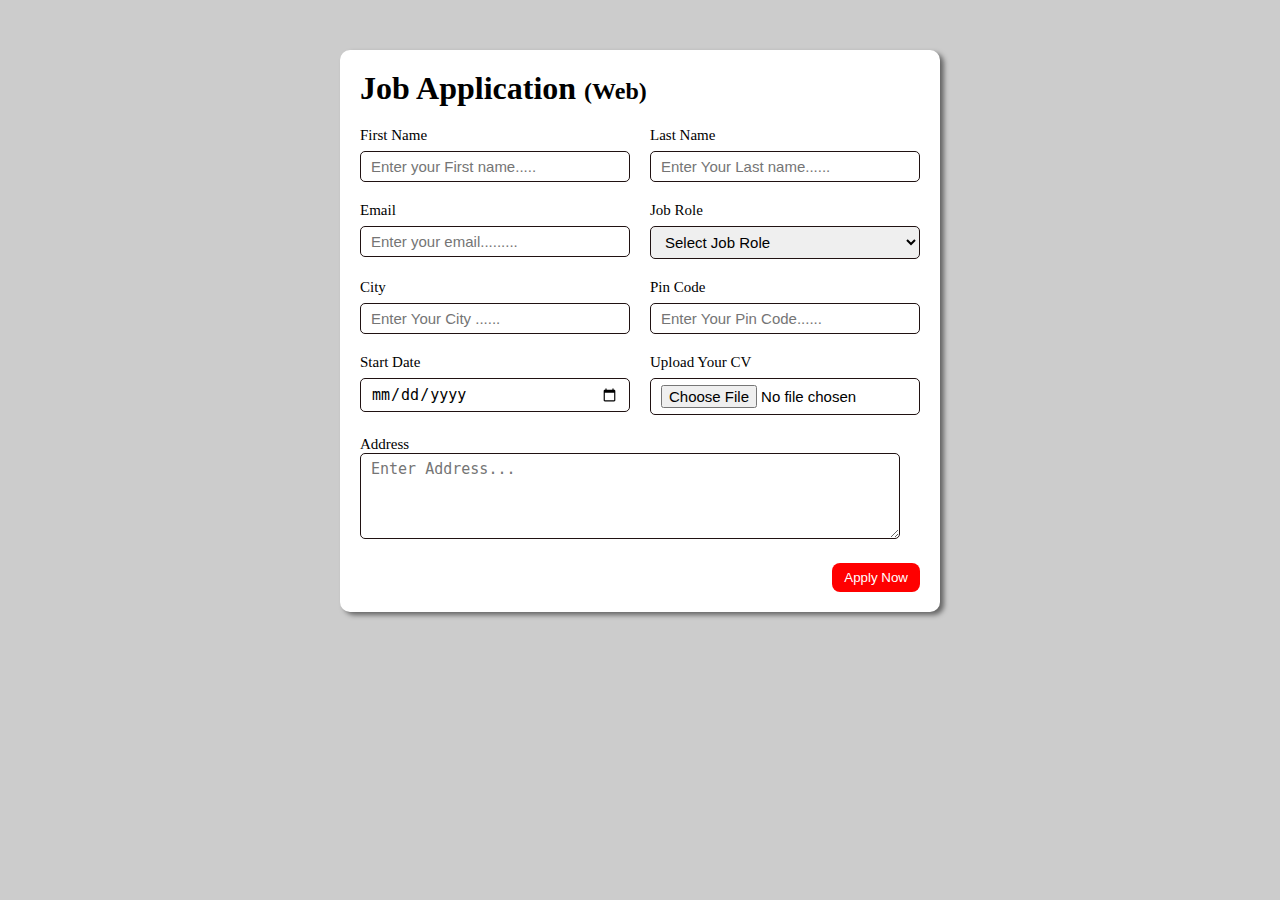
<file: Application Form/index.html>
<!DOCTYPE html>
<html lang="en">
<head>
    <meta charset="UTF-8">
    <meta http-equiv="X-UA-Compatible" content="IE=edge">
    <meta name="viewport" content="width=device-width, initial-scale=1.0">
    <title>Job Application Form</title>
    <link rel="stylesheet" href="Style.css">
</head>
<body>

    <div class="container">
      <div class="apply-box">

       <h1>Job Application
       <span class="title-small">(Web)</span>
       </h1>

       <form action="">
        <div class="form-container">

          <div class="form-control">
             <label for="First-Name">First Name</label>
             <input id="First-Name" name="First-Name" placeholder="Enter your First name.....">
          </div>

          <div class="form-control">
            <label for="Last-Name">Last Name</label>
            <input type="text" id="Last-Name" placeholder="Enter Your Last name......">
          </div>

          <div class="form-control">
            <label for="">Email</label>
            <input type="email" id="email" placeholder="Enter your email.........">
          </div>

          <div class="form-control">
             <label for="job-role"> Job Role</label>
             <select id="job-role" name="job-role">
                <option value="">Select Job Role</option>
                <option value="Fronted Developer">Fronted Developer</option>
                <option value="Backend Developer">Backend Developer</option>
                <option value="Full Stack Developer">Full Stack Developer</option>
                <option value="UI-UX Designer">UI-UX Designer</option>
             </select>
          </div>

          

          <div class="form-control">
            <label for="City">City</label>
            <input type="text" id="City" placeholder="Enter Your City ......">
          </div>


          <div class="form-control">
            <label for="Pin Code">Pin Code</label>
            <input type="number" id="Pin Code" placeholder="Enter Your Pin Code......">
          </div>

          <div class="form-control">
            <label for="Start Date ">Start Date</label>
            <input type="date" id="Start Date">
          </div>

          <div class="form-control">
            <label for="Upload Your CV">Upload Your CV</label>
            <input type="file" id="Upload Your CV" placeholder="Upload Your CV......">
          </div>
          <div class="textarea-control">
            <label for="Address">Address</label>
            <textarea name="Address" id="Address" cols="50" rows="4" placeholder="Enter Address..."></textarea>
          </div>
          </div>
        

        <div class="button-container">
            <button type="submit">Apply Now</button>
        </div>
       </form>
      </div>
    </div>
</body>
</html>
</file>
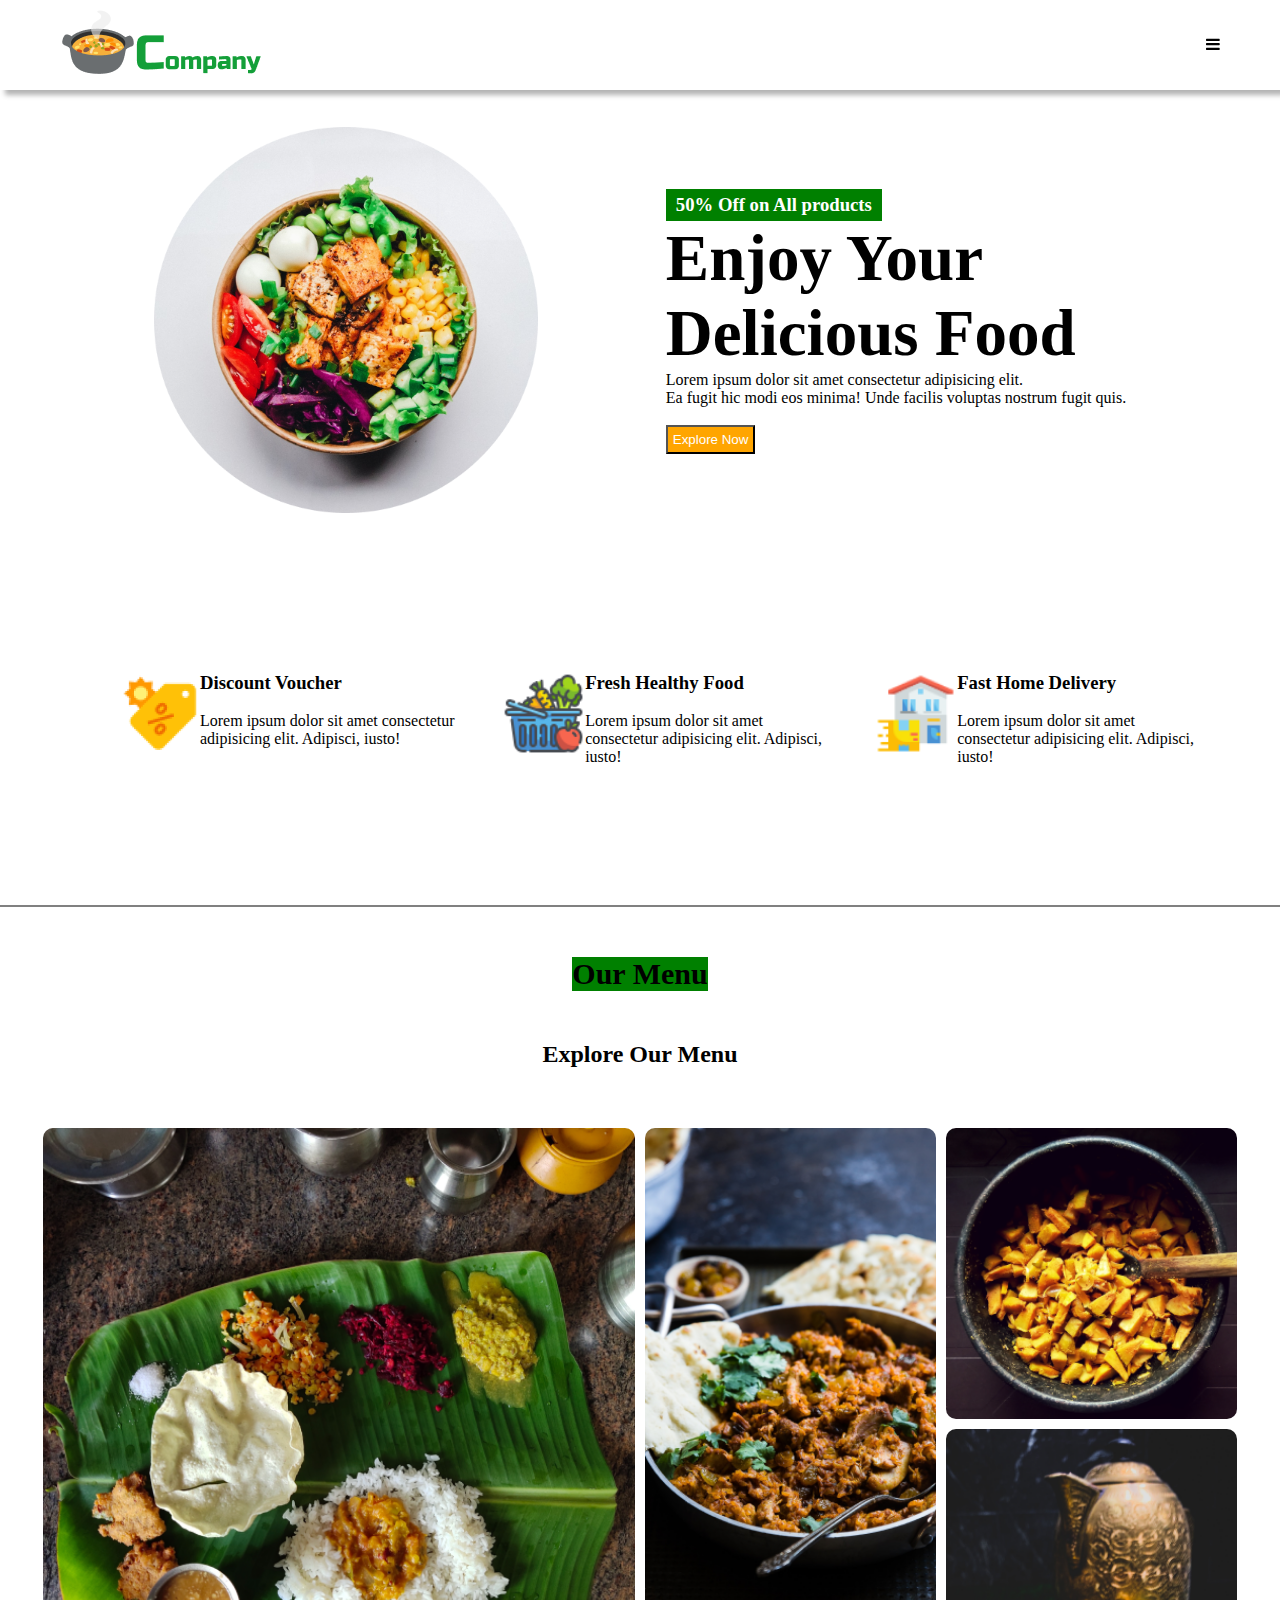
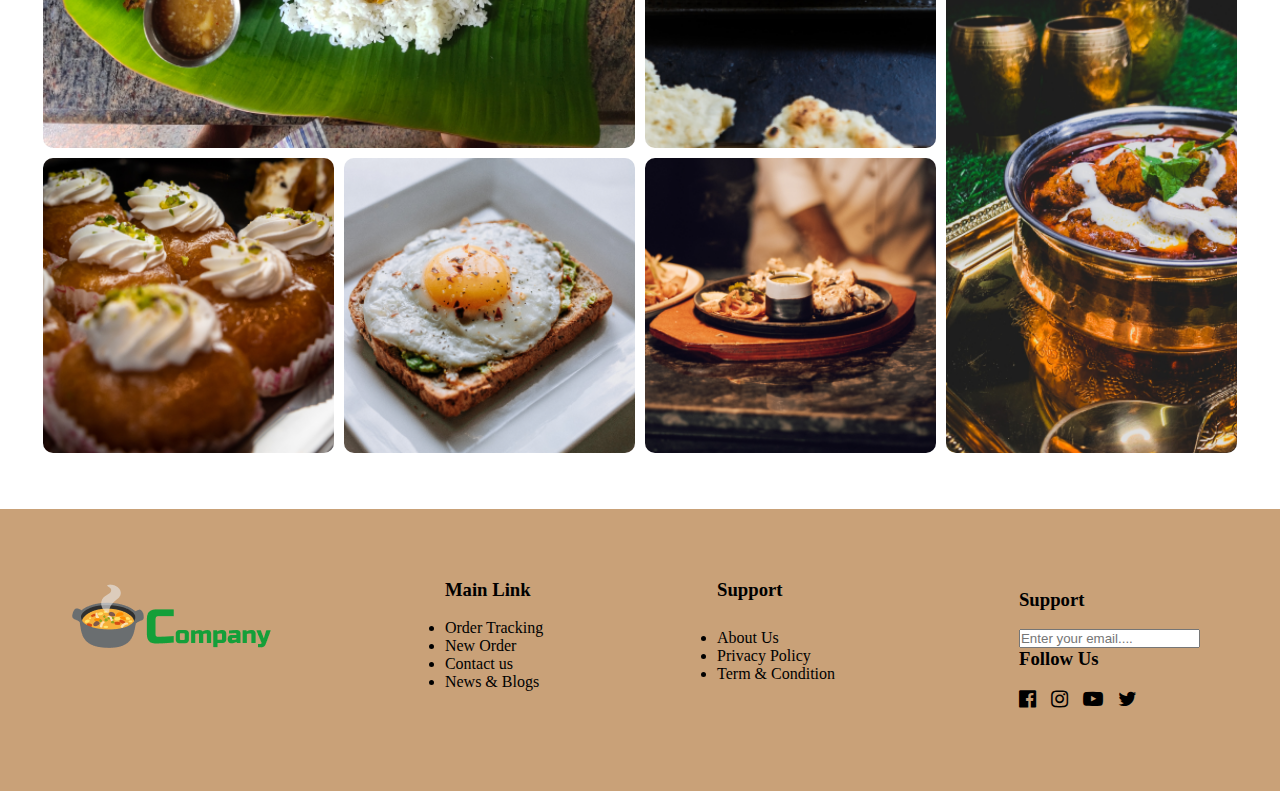
<file: Resturant Website/index.html>
<!DOCTYPE html>
<html lang="en">
  <head>
    <meta charset="UTF-8" />
    <meta http-equiv="X-UA-Compatible" content="IE=edge" />
    <meta name="viewport" content="width=device-width, initial-scale=1.0" />
    <title>Resturant Website</title>
    <link rel="stylesheet" href="Style.css" />
    <link
      rel="stylesheet"
      href="https://cdnjs.cloudflare.com/ajax/libs/font-awesome/6.4.0/css/all.min.css"
    />
    <link
      rel="stylesheet"
      href="https://cdnjs.cloudflare.com/ajax/libs/font-awesome/4.7.0/css/font-awesome.min.css"
    />
  </head>
  <body>
    <nav>
      <div class="navigation-container">
        <div class="logo-section">
          <img src="logo.png" alt="logo" />
        </div>

        <div class="bar-icon">
          <i class="fa fa-bars"></i>
        </div>
      </div>
    </nav>
    <!--Hero section-->
    <div class="hero-section">
      <div class="hero-img">
        <img src="hero_image.png" alt="hero" />
      </div>

      <div class="hero-content">
        <h3 class="tag">50% Off on All products</h3>
        <h2>
          Enjoy Your <br />
          Delicious Food
        </h2>
        <p>
          Lorem ipsum dolor sit amet consectetur adipisicing elit. <br />
          Ea fugit hic modi eos minima! Unde facilis voluptas nostrum fugit
          quis.
        </p>
        <br />

        <button class="explore-now">Explore Now</button>
      </div>
    </div>

    <section class="features">
      <div class="feature">
        <img src="discount.png" alt="discount" />
        <div class="feature-content">
          <h3>Discount Voucher</h3>
          <br />
          Lorem ipsum dolor sit amet consectetur adipisicing elit. Adipisci,
          iusto!
        </div>
      </div>

      <div class="feature">
        <img src="fresh.png" alt="delivery" />
        <div class="feature-content">
          <h3>Fresh Healthy Food</h3>
          <br />
          Lorem ipsum dolor sit amet consectetur adipisicing elit. Adipisci,
          iusto!
        </div>
      </div>

      <div class="feature">
        <img src="delivery.png" alt="fresh" />
        <div class="feature-content">
          <h3>Fast Home Delivery</h3>
          <br />
          Lorem ipsum dolor sit amet consectetur adipisicing elit. Adipisci,
          iusto!
        </div>
      </div>
    </section>

    <div class="divider"></div>
    <div class="menu">
      <h1 class="tag2">Our Menu</h1>
      <h2>Explore Our Menu</h2>

      <div class="grid">
        <div class="item-1">
          <img class="grid-image" src="grid_image1.png" alt="photo1" />
        </div>

        <div class="item-2">
          <img class="grid-image" src="grid_image2.png" alt="photo2" />
        </div>

        <div class="item-3">
          <img class="grid-image" src="grid_image3.png" alt="photo3" />
        </div>

        <div class="item-4">
          <img class="grid-image" src="grid_image4.png" alt="photo4" />
        </div>

        <div class="item-5">
          <img class="grid-image" src="grid_image5.png" alt="photo5" />
        </div>

        <div class="item-6">
          <img class="grid-image" src="grid_image6.png" alt="photo6" />
        </div>

        <div class="item-7">
          <img class="grid-image" src="grid_image7.png" alt="photo7" />
        </div>
      </div>
    </div>

    <footer>
      <div class="footer_container">
        <div class="footer-logo">
          <img src="logo.png" alt="logo" />
        </div>

        <div class="Link-lists">
          <h3>Main Link</h3>
          <br />

          <ul>
            <li>Order Tracking</li>
            <li>New Order</li>
            <li>Contact us</li>
            <li>News & Blogs</li>
          </ul>
        </div>

        <div class="link-lists">
          <h3>Support</h3>
          <br />

          <ul>
            <li>About Us</li>
            <li>Privacy Policy</li>
            <li>Term & Condition</li>
          </ul>
        </div>

        <div class="news-letter">
          <h3>Support</h3>
          <br />
          <input type="email" placeholder="Enter your email...." />

          <h3>Follow Us</h3>
          <br />

          <div class="icon-container">
            <div class="icon">
              <i class="fa fa-facebook-official" style="font-size: 20px"></i>
            </div>

            <div class="icon">
              <i class="fa fa-instagram" aria-hidden="true"></i>
            </div>

            <div class="icon">
              <i class="fa fa-youtube-play" aria-hidden="true"></i>
            </div>

            <div class="icon">
              <i class="fa fa-twitter" aria-hidden="true"></i>
            </div>
          </div>
        </div>
      </div>
    </footer>
  </body>
</html>
</file>
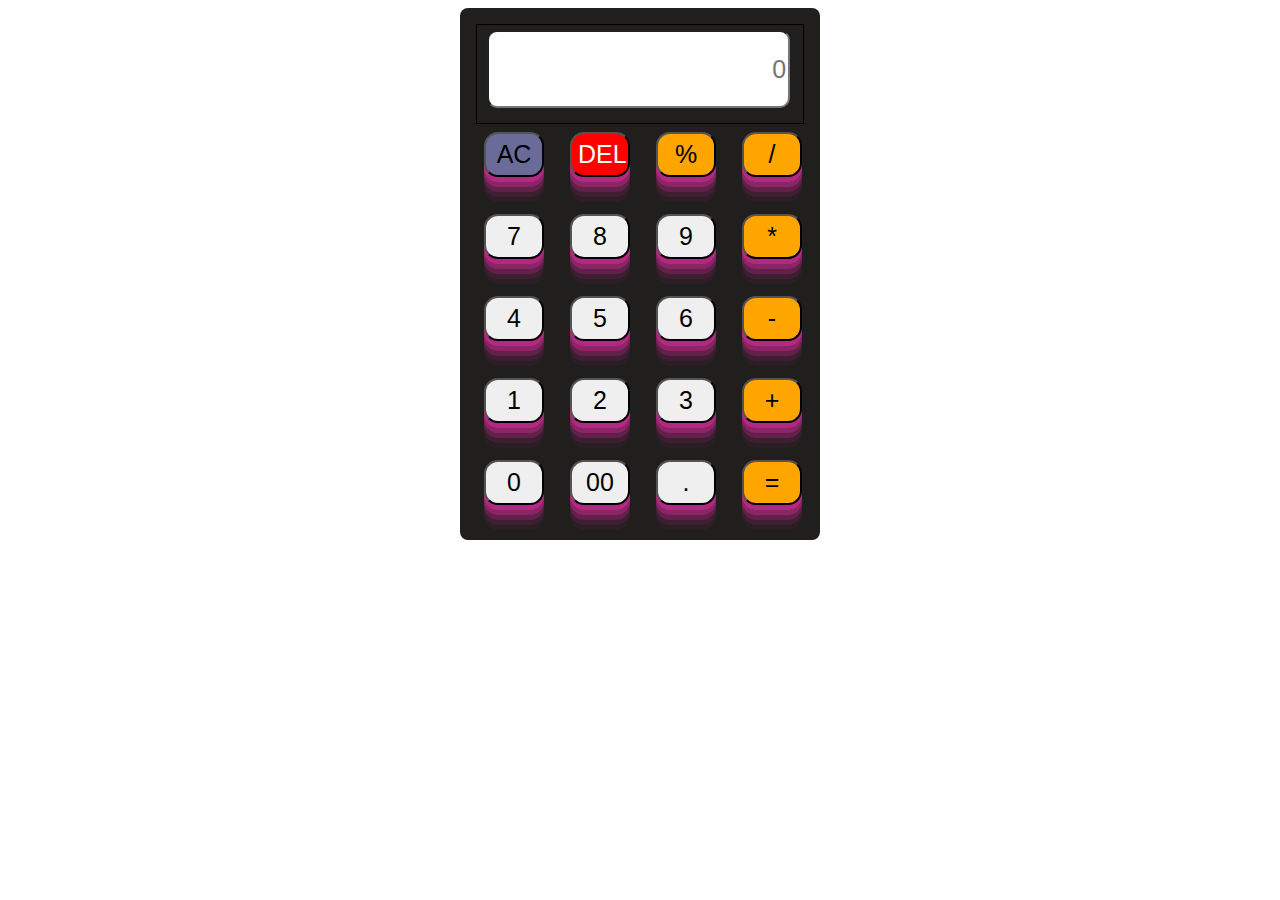
<file: Calculator/calculator.html>
<!DOCTYPE html>
<html lang="en">
  <head>
    <meta charset="UTF-8" />
    <meta http-equiv="X-UA-Compatible" content="IE=edge" />
    <meta name="viewport" content="width=device-width, initial-scale=1.0" />
    <title>Calculator</title>
    <link rel="stylesheet" href="calculator.css" />
  </head>
  <body>
    <div class="x">
      <div class="y">
        <div class="z"><input type="text" id="demo" placeholder="0" /></div>
        <div class="v">
          <div>
            <input type="button" value="AC" id="AC" onclick="demo.value=''" />
          </div>
          <div>
            <input
              type="button"
              value="DEL"
              id="DEL"
              onclick="demo.value=demo.value.toString().slice(0,-1)"
            />
          </div>
          <div>
            <input type="button" value="%" id="OP" onclick="A4()" />
          </div>
          <div>
            <input type="button" value="/" id="OP" onclick="A3()" />
          </div>
          <div><input type="button" value="7" onclick="demo.value+='7'" /></div>
          <div><input type="button" value="8" onclick="demo.value+='8'" /></div>
          <div><input type="button" value="9" onclick="demo.value+='9'" /></div>
          <div>
            <input type="button" value="*" id="OP" onclick="A2()" />
          </div>
          <div><input type="button" value="4" onclick="demo.value+='4'" /></div>
          <div><input type="button" value="5" onclick="demo.value+='5'" /></div>
          <div><input type="button" value="6" onclick="demo.value+='6'" /></div>
          <div>
            <input type="button" value="-" id="OP" onclick="A1()" />
          </div>
          <div><input type="button" value="1" onclick="demo.value+='1'" /></div>
          <div><input type="button" value="2" onclick="demo.value+='2'" /></div>
          <div><input type="button" value="3" onclick="demo.value+='3'" /></div>
          <div>
            <input type="button" value="+" id="OP" onclick="A0()" />
          </div>
          <div><input type="button" value="0" onclick="demo.value+='0'" /></div>
          <div>
            <input type="button" value="00" onclick="demo.value+='00'" />
          </div>
          <div><input type="button" value="." onclick="demo.value+='.'" /></div>

          <div>
            <input type="button" value="=" id="OP" onclick="myfunction()" />
          </div>
        </div>
      </div>
    </div>
    <script src="script.js"></script>
  </body>
</html>
</file>
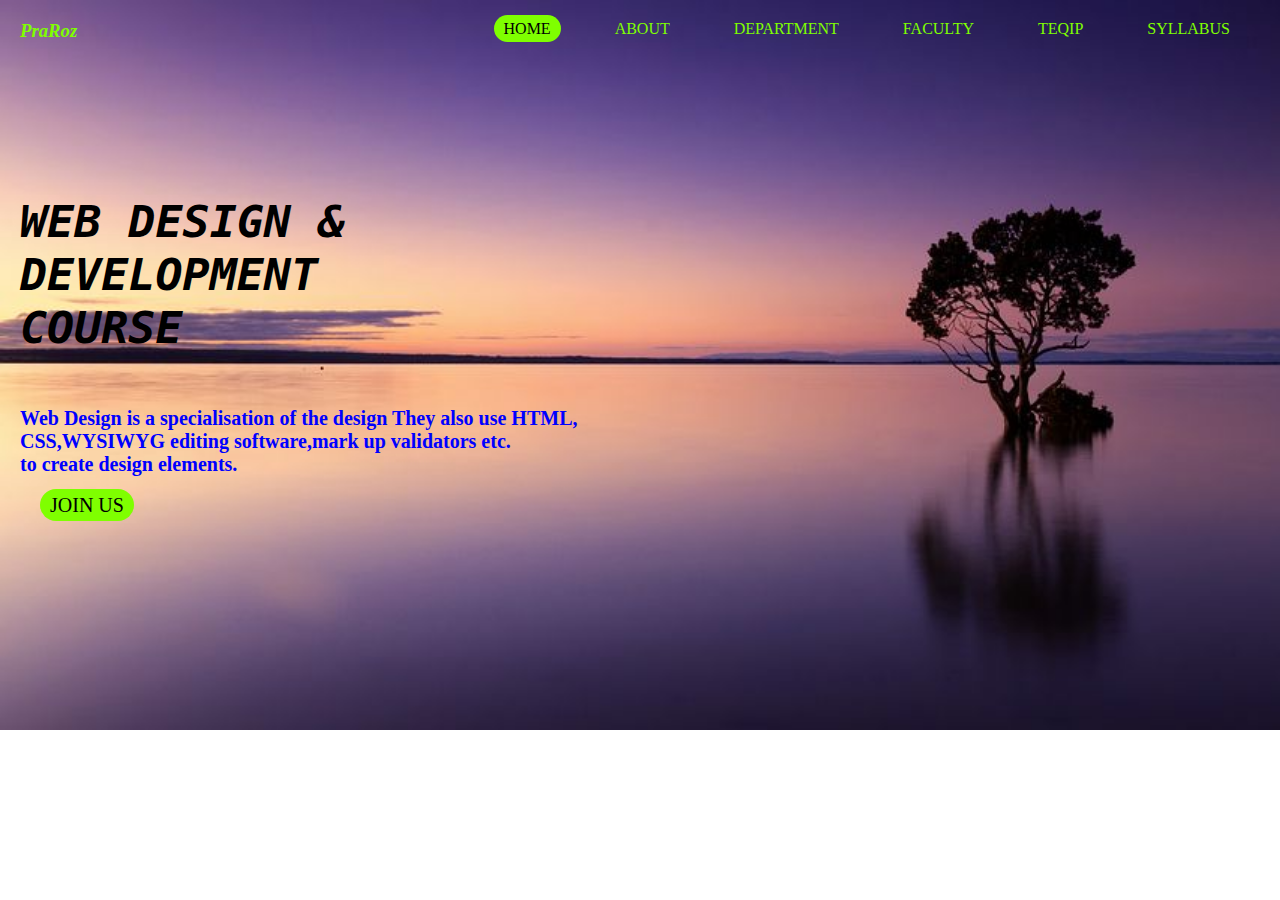
<file: Department Webpage/page2.html>
<!DOCTYPE html>
<html>
  <head>
    <link rel="stylesheet" href="page2.css" />
  </head>
  <body>
    <div class="x">
      <div>
        <h3><i>PraRoz</i></h3>
      </div>
      <div>
        <ul>
          <li><a class="y" href="#">HOME</a></li>
          <li><a href="#">ABOUT</a></li>
          <li><a href="#">DEPARTMENT</a></li>
          <li><a href="#">FACULTY</a></li>
          <li><a href="#">TEQIP</a></li>
          <li><a href="#">SYLLABUS</a></li>
        </ul>
      </div>
    </div>
    <pre><i><b>
WEB DESIGN &
DEVELOPMENT
COURSE
 </b> </i>  </pre>
    <p>
      <b
        >Web Design is a specialisation of the design They also use HTML,<br />CSS,WYSIWYG
        editing software,mark up validators etc.<br />
        to create design elements.</b
      >
    </p>
    <br />
    <ul class="z">
      <li><a class="w" href="#">JOIN US</a></li>
    </ul>
  </body>
</html>
</file>
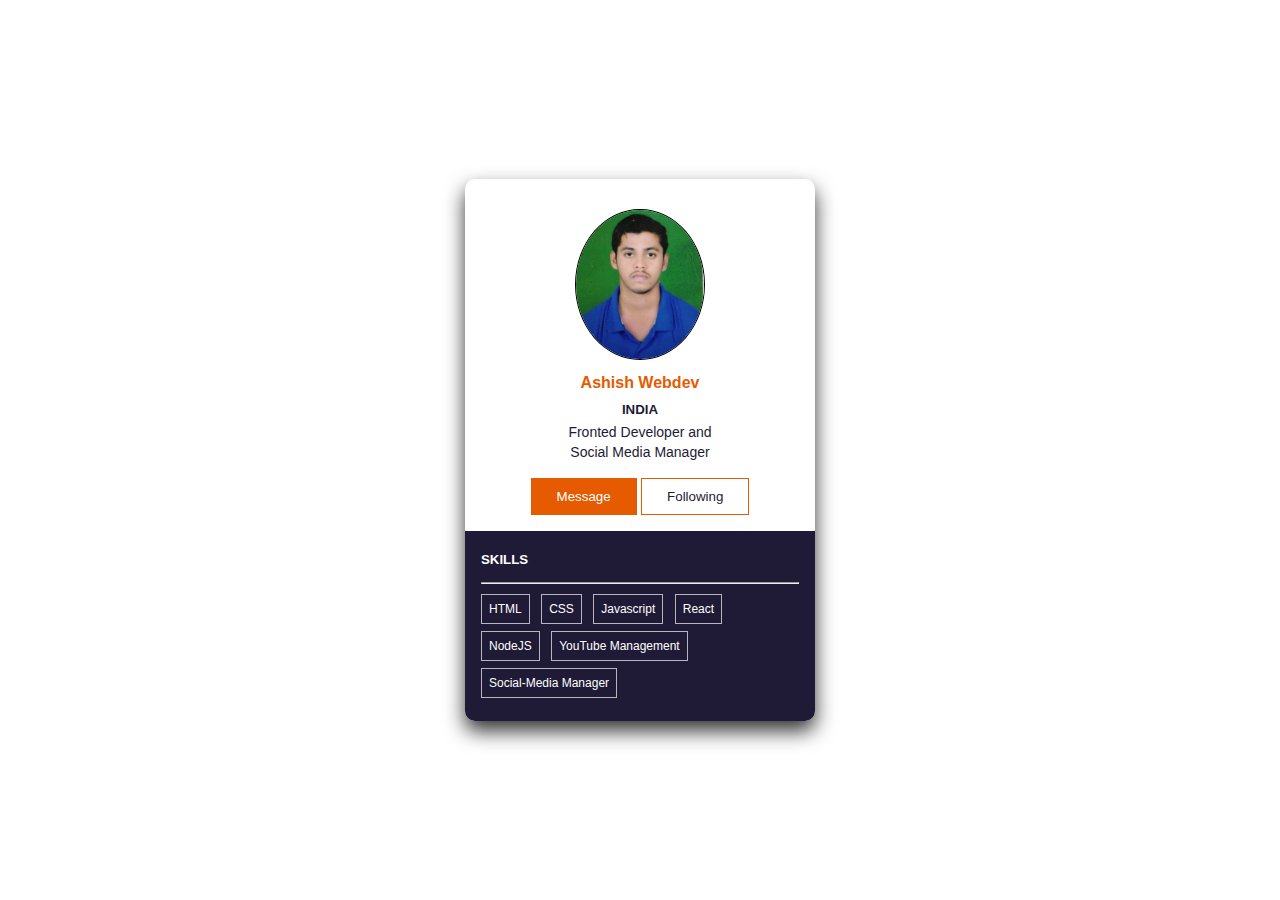
<file: profile-card/project3.html>
<!DOCTYPE html>
<html lang="en">
<head>
    <meta charset="UTF-8">
    <meta http-equiv="X-UA-Compatible" content="IE=edge">
    <meta name="viewport" content="width=device-width, initial-scale=1.0">
    <title>Profile Card</title>
    <link rel="stylesheet" href="project3.css">
</head>
<body>
    <div class="container">
      <img class="round" src="ASHISH.JPG.jpg">
      <h4>Ashish Webdev</h4>
      <h5>India</h5>
      <p>Fronted Developer and <br> Social Media Manager</p>
      <div class="button">
        <button class="main-btn">
         Message
        </button>
        <button class="main-btn secondary">
         Following
        </button>
      </div>
      <div class="skills">
     <h5>Skills</h5>
     <hr>
     <ul>
        <li>HTML</li>
        <li>CSS</li>
        <li>Javascript</li>
        <li>React</li>
        <li>NodeJS</li>
        <li>YouTube Management</li>
        <li>Social-Media Manager</li>
     </ul>
      </div>
    </div>
</body>
</html>
</file>
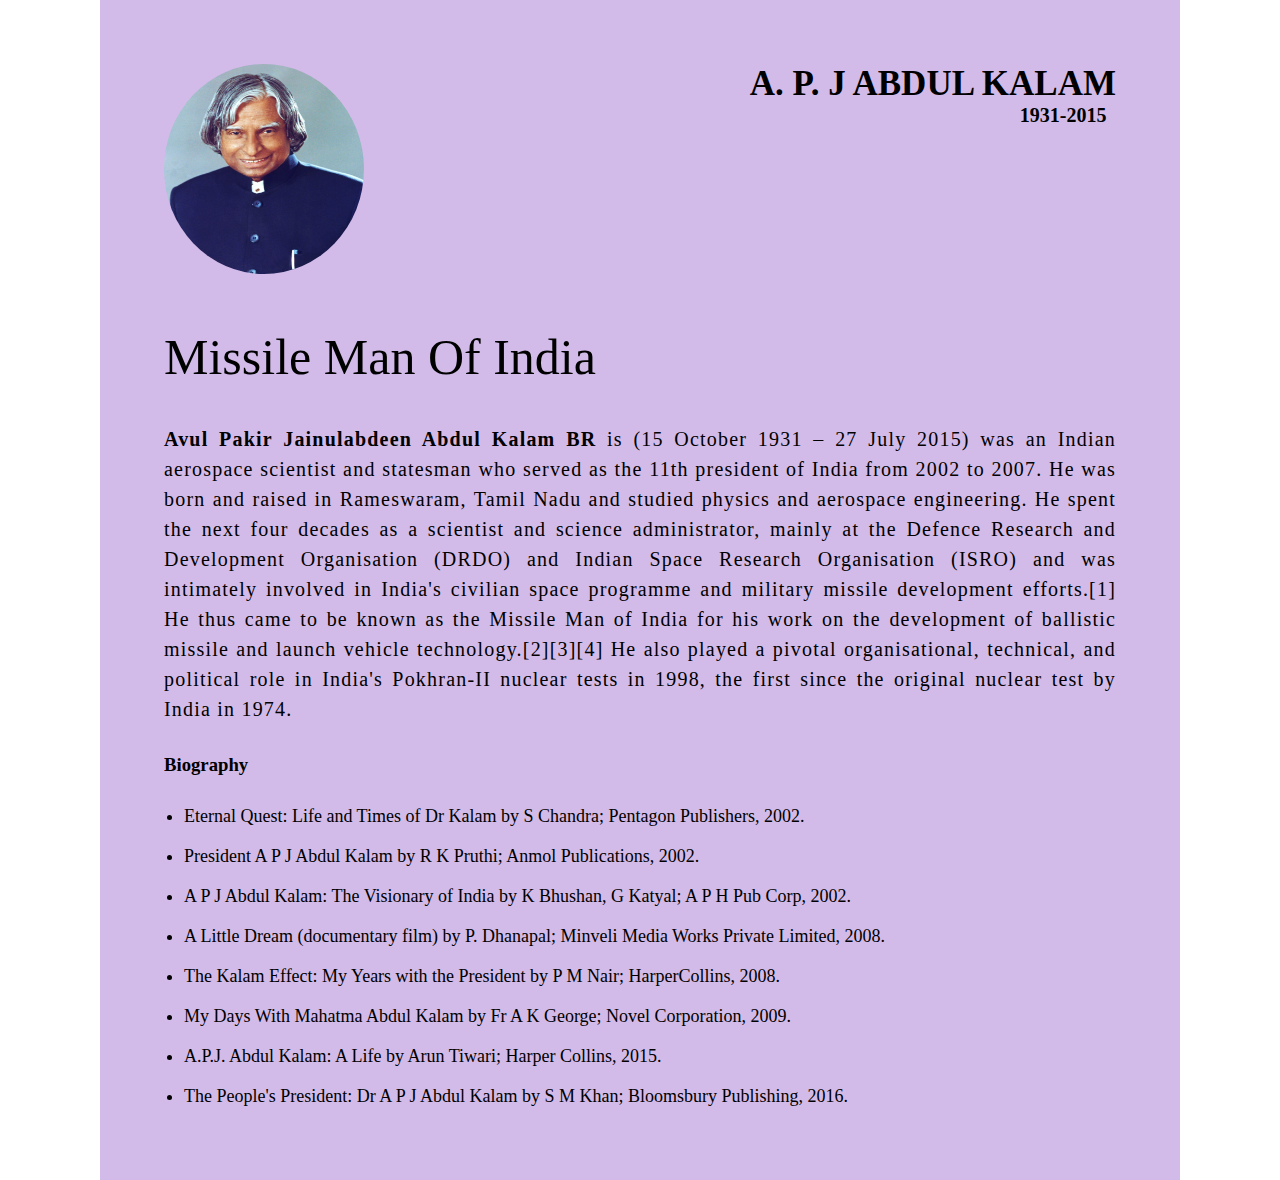
<file: Tribute Website/index2.html>
<!DOCTYPE html>
<html lang="en">
<head>
    <meta charset="UTF-8">
    <meta http-equiv="X-UA-Compatible" content="IE=edge">
    <meta name="viewport" content="width=device-width, initial-scale=1.0">
    <title>The Tribute Website | A.P.J Abdul Kalam</title>
    <link rel="stylesheet" href="index2.css">
</head>
<body>
<div class="container">
   <div class="content">

    <section class="section-top">
     
        <div class="img-container">
         <img src="Apj.jpg" alt="Tribute">
        </div>

        <div class="heading">
            <h1>A. P. J ABDUL KALAM</h1>
            <h4>1931-2015</h4>
        </div>
    </section>
    
    <section class="about-section">
        <h2>Missile Man Of India</h2><br>
           <p> <b> Avul Pakir Jainulabdeen Abdul Kalam BR</b> is (15 October 1931 –
            27 July 2015) was an Indian aerospace scientist and statesman who
            served as the 11th president of India from 2002 to 2007. He was born
            and raised in Rameswaram, Tamil Nadu and studied physics and
            aerospace engineering. He spent the next four decades as a scientist
            and science administrator, mainly at the Defence Research and
            Development Organisation (DRDO) and Indian Space Research
            Organisation (ISRO) and was intimately involved in India's civilian
            space programme and military missile development efforts.[1] He thus
            came to be known as the Missile Man of India for his work on the
            development of ballistic missile and launch vehicle
            technology.[2][3][4] He also played a pivotal organisational,
            technical, and political role in India's Pokhran-II nuclear tests in
            1998, the first since the original nuclear test by India in 1974.
        </p>

    </section>

    <section class="biography-section">
        <h3> <b>Biography </b></h3>
        <ul>
            <li>Eternal Quest: Life and Times of Dr Kalam by S Chandra; Pentagon Publishers, 2002.</li>
            <li>President A P J Abdul Kalam by R K Pruthi; Anmol Publications, 2002.</li>
            <li>A P J Abdul Kalam: The Visionary of India by K Bhushan, G Katyal; A P H Pub Corp, 2002.</li>
            <li>A Little Dream (documentary film) by P. Dhanapal; Minveli Media Works Private Limited, 2008.</li>
            <li>The Kalam Effect: My Years with the President by P M Nair; HarperCollins, 2008.</li>
            <li>My Days With Mahatma Abdul Kalam by Fr A K George; Novel Corporation, 2009.</li>
            <li>A.P.J. Abdul Kalam: A Life by Arun Tiwari; Harper Collins, 2015.</li>
            <li>The People's President: Dr A P J Abdul Kalam by S M Khan; Bloomsbury Publishing, 2016.</li>
        </ul>
    
    </section>

   </div>

</div>
</body>
</html>
</file>
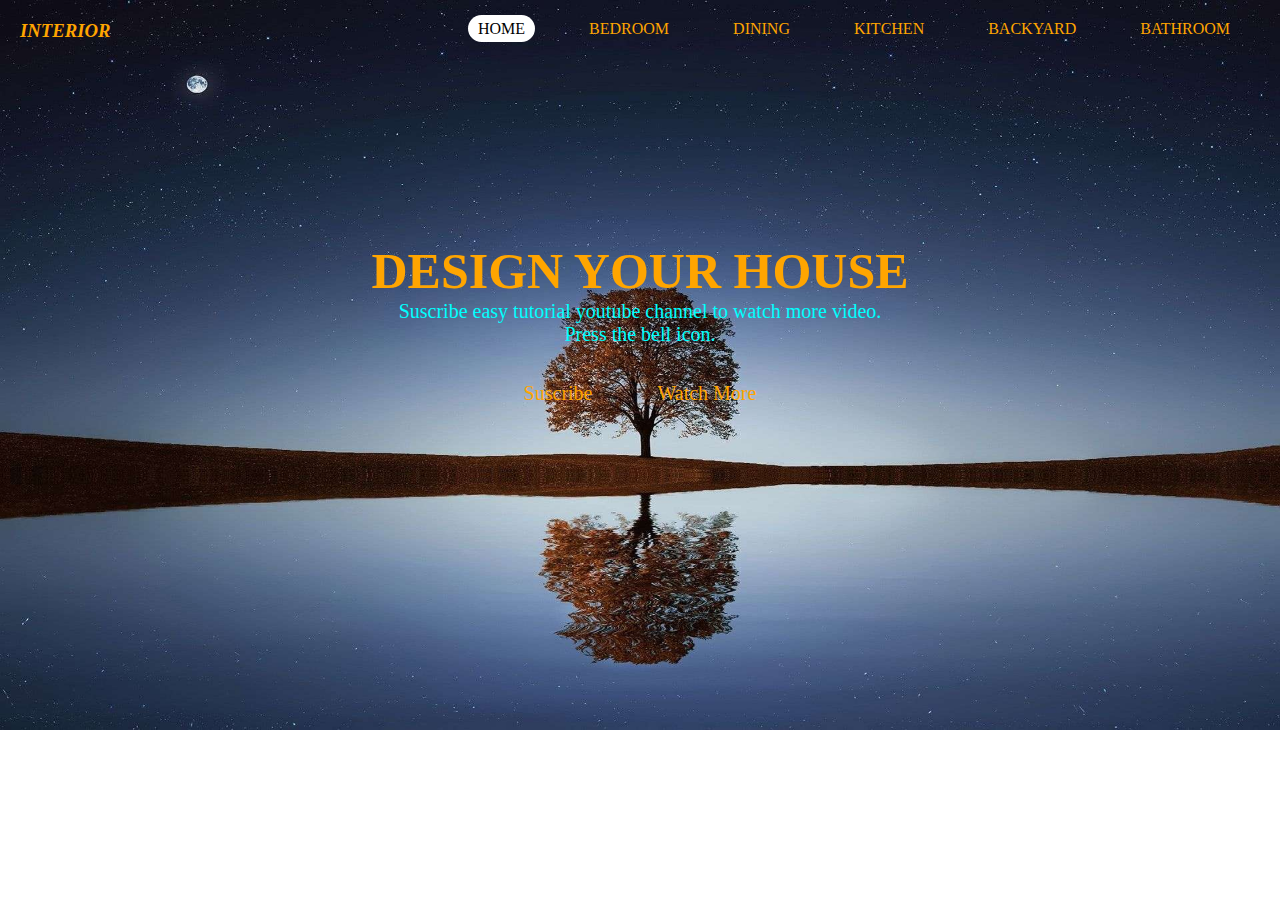
<file: Web Page(Design only)/page.html>
<html>
  <head>
    <link rel="stylesheet" href="page.css" />
  </head>
  <body>
    <div class="x">
      <div>
        <h3><i>INTERIOR</i></h3>
      </div>
      <div>
        <ul>
          <li><a class="y" href="#">HOME</a></li>
          <li><a href="#">BEDROOM</a></li>
          <li><a href="#">DINING</a></li>
          <li><a href="#">KITCHEN</a></li>
          <li><a href="#">BACKYARD</a></li>
          <li><a href="#">BATHROOM</a></li>
        </ul>
      </div>
    </div>
    <h1><b>DESIGN YOUR HOUSE</b></h1>
    <p>
      Suscribe easy tutorial youtube channel to watch more video.<br />
      Press the bell icon.
    </p>
    <br /><br />
    <ul class="z">
      <li><a href="#">Suscribe</a></li>
      <li><a href="#">Watch More</a></li>
    </ul>
  </body>
</html>
</file>
<file: Application Form/Style.css>
* {
  margin: 0;
  padding: 0;
  box-sizing: border-box;
}

body {
  background-color: #ccc;
}

.container {
  max-width: 900px;
  margin: 0 auto;
}

.apply-box {
  max-width: 600px;
  padding: 20px;
  background-color: white;
  margin: 0 auto;
  margin-top: 50px;
  box-shadow: 4px 3px 5px rgba(1, 1, 1, 0.5);
  border-radius: 10px;
}

.title-small {
  font-size: 24px;
}

.form-container {
  display: grid;
  grid-template-columns: repeat(auto-fit, minmax(200px, 1fr));
  gap: 20px;
  margin-top: 20px;
}

.form-control {
  display: flex;
  flex-direction: column;
}

label {
  font-size: 15px;
  margin-bottom: 7px;
}

input,
select,
textarea {
  padding: 6px 10px;
  border: 1px solid rgb(32, 18, 18);
  border-radius: 5px;
  font-size: 15px;
}

.input:focus {
  outline-color: rgb(232, 9, 9);
}

.button-container {
  display: flex;
  justify-content: flex-end;
  margin-top: 20px;
}

button {
  padding: 5px 10px;
  background-color: red;
  color: white;
  border-radius: 8px;
  border: transparent solid 2px;
  transition: 0.5s ease-in;
}
button:hover {
  background-color: black;
  background-color: grey;
  color: black;
  cursor: pointer;
  transition: 0.5s ease-out;
}

.textarea-control textarea {
  width: 200%;
}

@media screen and (max-width: 520px) {
  .textarea-control textarea {
    width: 100%;
  }
  
  .apply-box {
     
    margin: 0 auto;
  }
  
  
}
</file>
<file: Resturant Website/Style.css>
* {
  margin: 0;
  padding: 0;
  box-sizing: border-box;
}

.navigation-container {
  display: flex;
  justify-content: space-between;
  align-items: center;
}

nav {
  box-shadow: 5px 5px 5px rgba(1, 1, 1, 0.3);
  margin-bottom: 32px;
  background-color: white;
  padding: 5px 60px;
  position: sticky;
  top: 0;
}

.hero-img img {
  width: 75%;
}

.hero-section {
  display: flex;
  justify-content: center;
  align-items: center;
  padding: 5px 20px;
}
.hero-content {
  flex-direction: column;
}

.tag {
  background-color: green;
  padding: 5px 10px;
  color: white;
  align-self: flex-start;
  width: fit-content;
}

.explore-now {
  width: fit-content;
  padding: 5px;
  background-color: orange;
  color: white;
}
.hero-content h2 {
  font-size: 65px;
}

.features {
  display: flex;
  padding: 50px;
  margin-top: 100px;
  justify-content: center;
  padding-left: 120px;
  margin-bottom: 100px;
  gap: 20px;
}
.features :hover
 {
  transition:0.4s ease-in-out ;
  box-shadow: 5px 5px 5px rgba(1, 1, 1, 0.5);
 }
.feature {
  display: flex;
  transition: 0.4s ease-in-out;
  justify-content: center;
  padding-right: 20px;
}

.divider {
  border: 1px solid grey;
  margin: 20px 0;
}

.menu {
  display: flex;
  gap: 50px;
  flex-direction: column;
  margin: 50px 0;
  align-items: center;
}
.menu .tag2 {
  background-color: green;
  padding: 0 auto;
  font-size: 30px;
}

.grid-image {
  border-radius: 10px;
  width: 100%;
  height: 100%;
  transition: 0.2s ease-in-out;
}

/*.grid-image:hover
{
  transform: scale(0.6,1);
  transition: 0.2s ease-in-out;
}*/

.grid {
  display: grid;
  padding: 10px;
  gap: 10px;
  grid-template-areas:
    "I1 I1 I2 I3"
    "I1 I1 I2 I7"
    "I4 I5 I6 I7";
}
.item-1 {
  grid-area: I1;
}

.item-2 {
  grid-area: I2;
}
.item-3 {
  grid-area: I3;
}
.item-4 {
  grid-area: I4;
}
.item-5 {
  grid-area: I5;
}
.item-6 {
  grid-area: I6;
}
.item-7 {
  grid-area: I7;
}

/*footer section*/
footer {
  background-color: #c19363dd;
}
.link-lists h3 {
  margin-bottom: 10px;
}

.footer_container {
  padding: 70px;
  display: flex;
  justify-content: space-between;
}
.icon-container {
  display: flex;
  gap: 15px;
  font-size: 20px;
}
.news-letter {
  padding: 10px;
}
@media screen and (max-width: 768px) {
  .footer_container {
    padding: 50px 36px;
  }
}
@media screen and (max-width: 520px) {
  .footer_container {
    display: block;
    padding: 10px 30px;
  }
  .features {
    display: block;
    padding-top: 50px;
    justify-content: stretch;
    margin-top: 70px;
    padding-left: 70px;
    margin-bottom: 70px;
    gap: 0;
  }
  .feature {
    display: block;
  }
  .hero-img img {
    width: 95%;
  }
}
@media screen and (max-width: 380px) {
  .hero-img img {
    width: 80%;
    margin-left: 30px;
  }
  .hero-section {
    display: block;
    padding-top: 90px;
    padding: 0 10px;
    align-items: center;
  }
  .tag {
    margin-top: 30px;
  }
  .explore-now
  {
    margin-left: 120px;
  }
}
</file>
<file: Calculator/calculator.css>
* {
  box-sizing: border-box;
}

#demo {
  pointer-events: none;
}
.x {
  width: 100%;
  max-width: 360px;
  margin: 0 auto;
  background-color: #211e1e;
  padding: 1em;
  border-radius: 8px;
}
.v {
  display: grid;
  grid-template-columns: repeat(4, 1fr);
  grid-gap: 10px;
  width: 100%;
  height: 400px;
}
.z {
  width: 100%;
  height: 100px;
  border: 1px solid black;
}

input[type="text"] {
  height: 80%;
  width: 93%;
  font-size: 25px;
  margin-left: 10px;
  margin-top: 5px;
  border-radius: 10px;
  text-align: right;
}

input[type="button"] {
  width: 60px;
  height: 45px;
  margin: 8px;
  font-size: 25px;
  border-radius: 14px;
  box-shadow: rgba(240, 46, 170, 0.4) 0px 5px, rgba(240, 46, 170, 0.3) 0px 10px,
    rgba(240, 46, 170, 0.2) 0px 15px, rgba(240, 46, 170, 0.1) 0px 20px,
    rgba(240, 46, 170, 0.05) 0px 25px;
}
#AC {
  background-color: rgb(107, 107, 154);
  color: black;
}
#DEL {
  background-color: red;
  color: white;
}
#OP {
  background-color: orange;
  color: black;
}
#equal:active {
  background: #a4ff47;
}
</file>
<file: Department Webpage/page2.css>
*{
    margin: 0;
    padding: 0;
}
body{
    background-image: url(scenry.jpg);
    background-repeat: no-repeat;
    background-size: 100% 730px;
    color: chartreuse;
    margin: 20px;
}
.x{
    display: flex;
    justify-content: space-between;
}
li{
    display: inline;
    margin: 20px;

}
li a{
 text-decoration: none;
 color: chartreuse;
 border: 2px solid transparent;
 padding: 3px 8px;
 border-radius: 20px;
 transition: 1s;

}
a:hover{
    background-color:chartreuse;
    color: black;
}
.y{
    background-color: chartreuse;
    color:black;
}
pre{
    margin-top: 100px;
    font-size: 45px;
    color: #000;
    margin-left: 0;
}
p{
    font-size: 20px;
    color:blue;
}
.z{
    text-align: left;
    color:chartreuse;
    font-size: 20px;
}
.w{
    background-color: chartreuse;
    color: black;
}
</file>
<file: profile-card/project3.css>
*{
    margin: 0;
    padding: 0;
    box-sizing: border-box;
    font-family: sans-serif;
}

body{
    width: 100%;
    height: 100vh;
    display: flex;
    align-items:center;
    justify-content: center;
}

h4{
    margin: 10px 0;
}

h5{
    margin: 5px 0;
    color: #1f1a35;
    text-transform: uppercase;
}

p{
    font-size:14px;
    color:#1f1a35;
    line-height: 20px;
}

.container{
    width:350px;
    margin:1rem;
    color:#e65b00;
    padding-top:30px;
    border-radius:5px;
    position:relative;
    text-align: center;
    border-radius:10px;
    box-shadow: 0px 10px 20px rgba(0, 0, 0, 0.80);

}
.container .round{
    width:130px;
    border-radius:50%;
    border:1px solid #000;
}

.main-btn{
    color:#fff;
    cursor:pointer;
    margin-top: 1rem;
    padding:10px 25px;
    background-color: #e65b00;
    border:1px solid #e65b00;
}

.main-btn.secondary
{
    cursor: pointer;
    color:#1f1a35;
    background-color: transparent;
}

.main-btn.secondary:hover{
    color:#fff;
    background-color: #e65b00;
}

.skills{
     padding: 1rem;
     margin-top: 1rem;
     text-align: left;
     background-color: #1f1A36;
     border-radius: 0px 0px 10px 10px;
}

.skills h5{
    color: #fff;
    margin-bottom: 15px;
}

hr{
    height: 0.5px;
    margin: 10px 0;
    background-color: #fff;
}

.skills ul li{
    color:#fff;
    padding: 7px;
    font-size: 12px;
    margin: 0 7px 7px 0;
    display:inline-block;
    border: 1px solid #b7b6be;
}
</file>
<file: Tribute Website/index2.css>
* {
  margin: 0;
  padding: 0;
  box-sizing: border-box;
}
.container {
  background-color: rgb(211, 187, 233);
  min-height: 100vh;
  max-width: 1080px;
  width: 90%;
  margin: 0 auto;
  padding: 4em;
}

.contain {
  max-width: 900px;
  margin: 0 auto;
}

.section-top {
  display: flex;
  justify-content: space-between;
}

.section-top h1 {
  font-size: 35px;
  font-weight: bold;
}

.section-top h4 {
  margin-left: 270px;
  font-weight: bold;
  font-size: 20px;
}

.img-container img {
  width: 200px;
  height: 210px;
  border-radius: 50%;
}

.about-section {
  margin-top: 50px;
}

.about-section h2 {
  font-size: 50px;
  font-weight: 400;
  margin-bottom: 20px;
}

.about-section p {
  font-size: 20px;
  line-height: 30px;
  text-align: justify;
  letter-spacing: 1.2px;
}

/*.biography-section{
    margin-top: 20px;
    margin-bottom: 30px;
}*/

.biography-section li {
  line-height: 40px;
  font-size: 18px;
  margin-left: 20px;
}

.biography-section h3 {
  margin-top: 30px;
  margin-bottom: 20px;
}

@media screen and (max-width: 768px) {
  
  .section-top h1 {
    font-size: 32px;
    margin-left: 20px;
  }
  .about-section h2 {
    font-size: 40px;
  }
  
}
@media screen and (max-width:520px)
{
  .section-top {
    display: block;
    text-align: center;
  }
  .section-top h1 {
    font-size: 20px;
    margin-left: 20px;
  }
  .section-top h4 {
    margin-left: 20px;
  }
}
</file>
<file: Web Page(Design only)/page.css>
*{
    margin: 0;
    padding: 0;
}
body{
    background-image: url(2.jpeg);
    background-repeat: no-repeat;
    background-size: 100% 730px;
    color: orange;
    margin: 20px;
}
.x{
    display: flex;
    justify-content: space-between;
}
li{
    display: inline;
    margin: 20px;
}
li a{
    text-decoration: none;
    color: orange;
    border: 2px solid transparent;
    padding: 3px 8px;
    border-radius: 20px;
    transition: 1s;
}
a:hover{
    background-color: white;
    color: #000;
}
.y{
    background-color: white;
    color: black;
}
h1{
    margin-top: 200px;
    text-align: center;
    font-size: 50px;
}
p{
    text-align: center;
color: cyan;
font-size: 20px;    
}
.z{
  
    text-align: center;
color: cyan;
font-size: 20px;  
}
</file>
